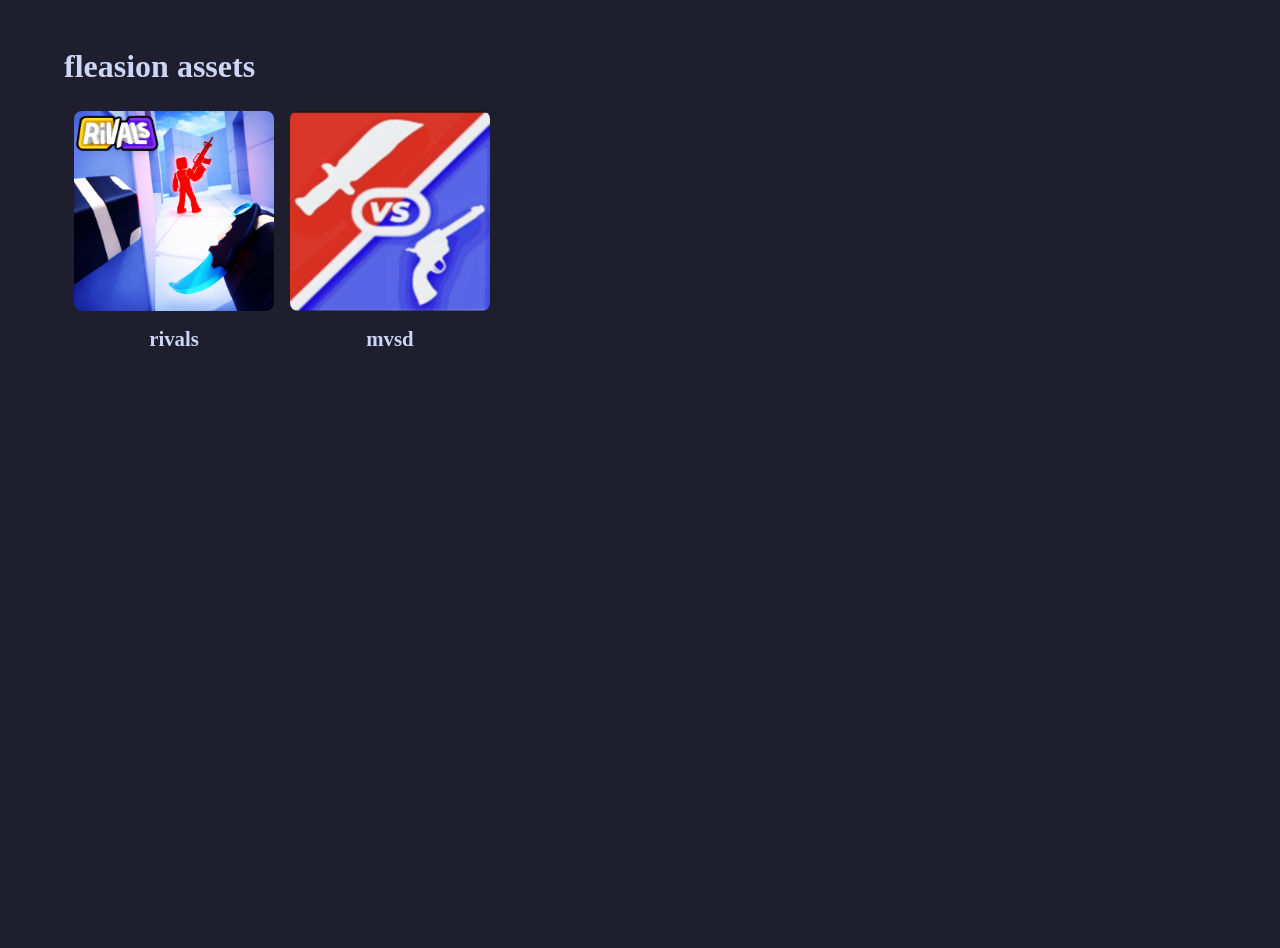
<file: index.html>
<!doctype html>
<html lang="en">
  <head data-path="/">
    <meta charset="UTF-8" />
    <meta
      name="viewport"
      content="width=device-width, initial-scale=1.0" />
    <title>/</title>
    <link rel="stylesheet" href="global.css" />
    <link rel="prefetch" href="/rivals/index.html" />
  </head>
  <body>
    <div class="content">
      <div class="header">
        <span class="header">fleasion assets</span>
      </div>

      <div class="container">
        <div class="item">
          <img src="assets/rivals-icon.png" class="icon" />
          <span class="label">rivals</span>
        </div>
        <div class="item">
          <img src="assets/mvsd-icon.png" class="icon" />
          <span class="label">mvsd</span>
        </div>
      </div>
    </div>

    <script src="navigation.js"></script>
  </body>
</html>
</file>
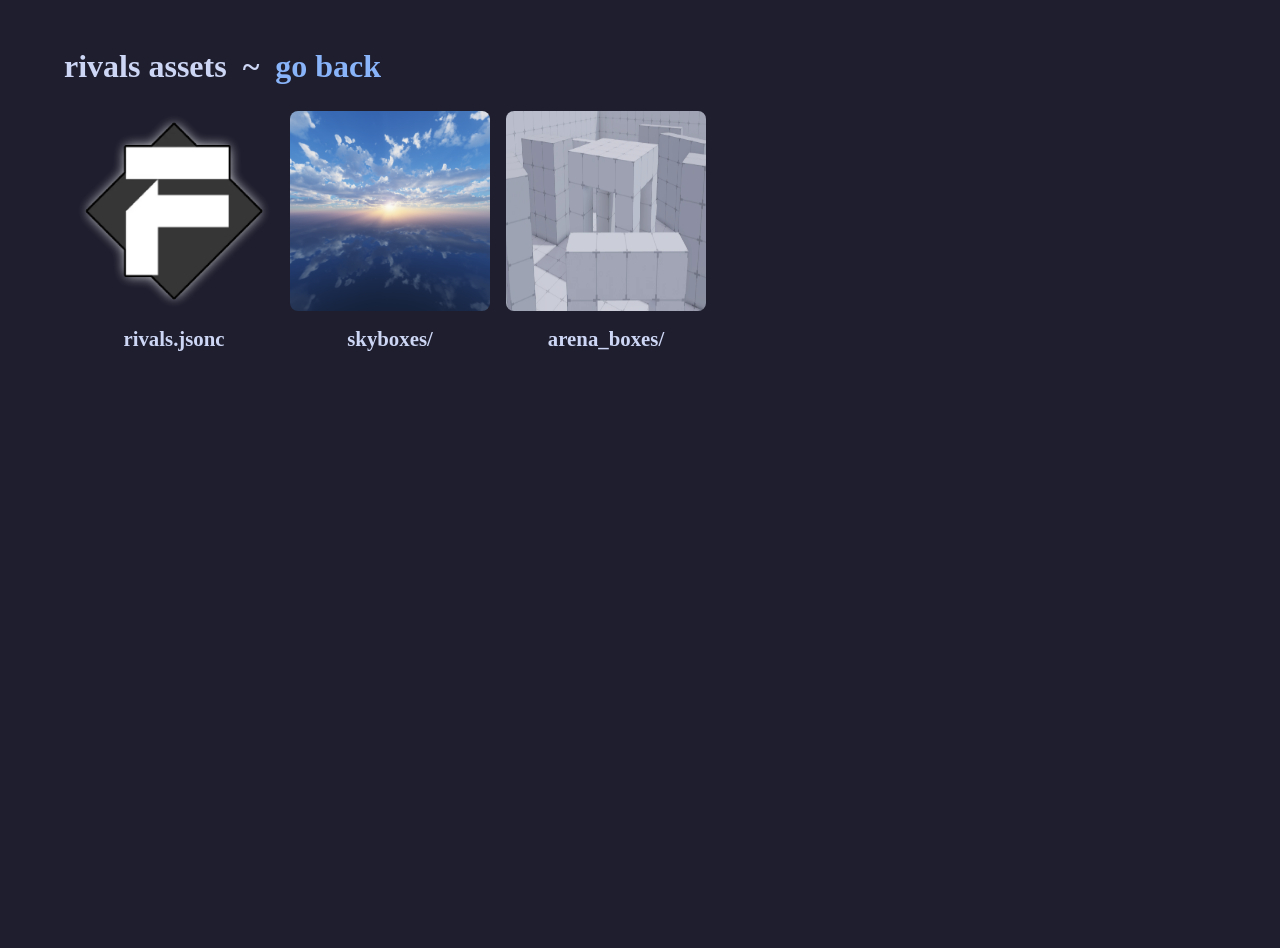
<file: rivals/index.html>
<!doctype html>
<html lang="en">
  <head data-path="/rivals/">
    <meta charset="UTF-8" />
    <meta
      name="viewport"
      content="width=device-width, initial-scale=1.0" />
    <title>/rivals/</title>
    <link rel="stylesheet" href="/global.css" />
    <link rel="prefetch" href="skyboxes/index.html" />
  </head>
  <body>
    <div class="content">
      <div class="header">
        <span class="header">rivals assets</span>
        <a href="..">go back</a>
      </div>
      <div class="container">
        <div class="item">
          <img src="/assets/fleasion-icon.png" class="icon" />
          <span class="label">rivals.jsonc</span>
        </div>
        <div class="item">
          <img src="/assets/skybox-icon.png" class="icon" />
          <span class="label">skyboxes/</span>
        </div>
        <div class="item">
          <img src="/assets/arena-icon.png" class="icon" />
          <span class="label">arena_boxes/</span>
        </div>
      </div>
    </div>

    <script src="/navigation.js"></script>
  </body>
</html>
</file>
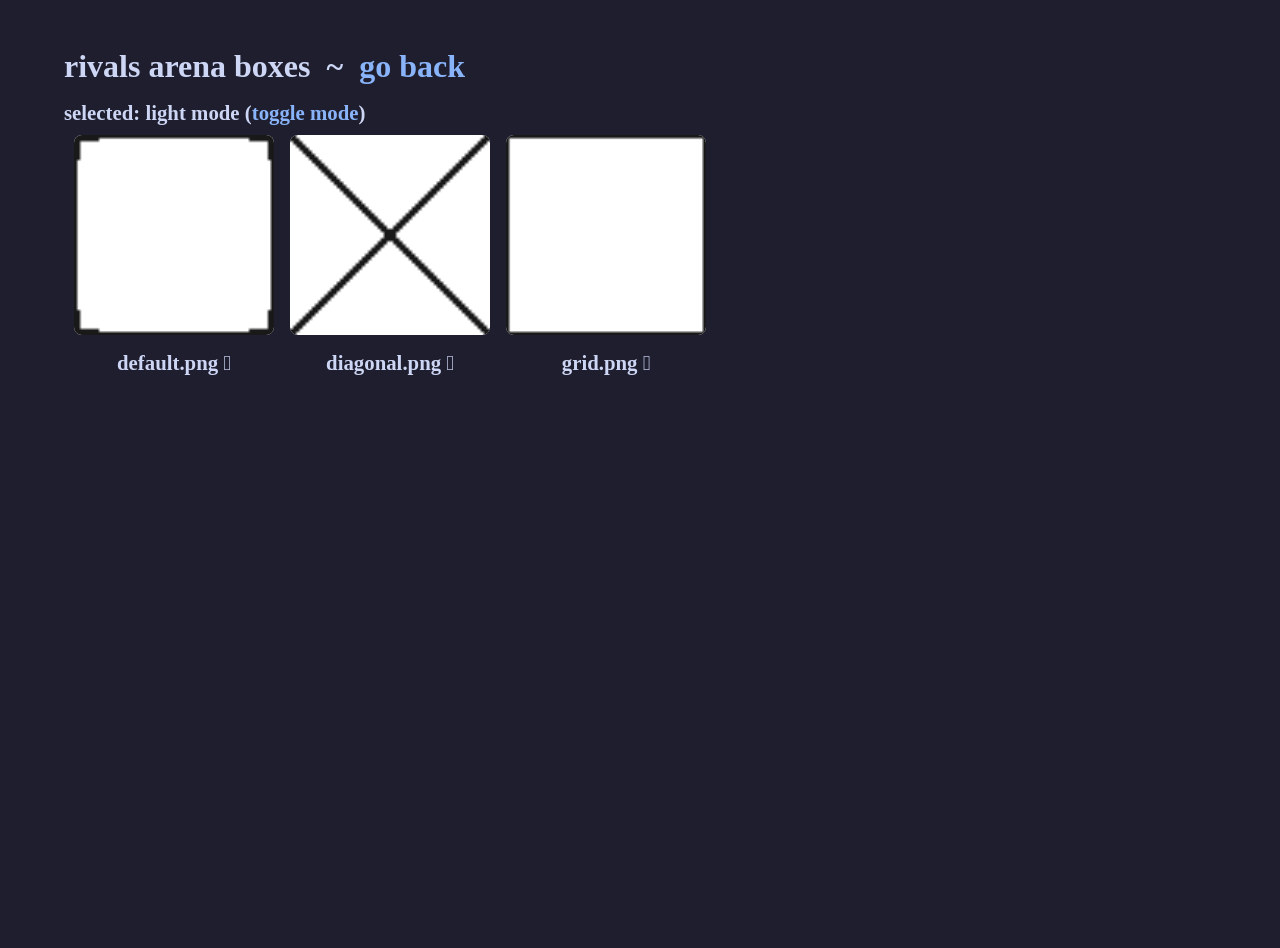
<file: rivals/arena_boxes/index.html>
<!doctype html>
<html lang="en">
  <head>
    <meta charset="UTF-8" />
    <meta
      name="viewport"
      content="width=device-width, initial-scale=1.0" />
    <title>/rivals/arena_boxes/</title>
    <link rel="stylesheet" href="/global.css" />
    <style>
      .mode {
        display: flex;
        flex-direction: row;
      }
    </style>
  </head>
  <body>
    <div class="content">
      <div class="header">
        <span class="header">rivals arena boxes</span>
        <a href="..">go back</a>
      </div>
      <div class="mode">
        <span class="label modeLabel">selected: light mode (</span>
        <a href="?mode=dark" class="button modeLink">toggle mode</a>
        <span class="label">)</span>
      </div>
      <div class="container"></div>
    </div>

    <script>
      const boxes = ['default.png', 'diagonal.png', 'grid.png'];
      const target = document.querySelector('.container');
      
      const mode = (location.search.match(/mode=([^&]*)/) ?? ['', 'light'])[1];

      document.querySelector('.modeLabel').textContent =
        `selected: ${mode} mode (`;
      document.querySelector('.modeLink').href =
        `?mode=${mode === 'light' ? 'dark' : 'light'}`;

      boxes.forEach(box => {
        let t;

        const div = document.createElement('div');
        div.classList.add('item');

        const img = document.createElement('img');
        img.classList.add('icon');
        img.src = `${mode}/${box}`;
        img.style.background = 'white';

        const span = document.createElement('span');
        span.classList.add('label');
        span.textContent = `${box} `;

        div.appendChild(img);
        div.appendChild(span);
        target.appendChild(div);

        div.addEventListener('click', () => {
          navigator.clipboard.writeText(
            `${location.origin}/rivals/arena_boxes/${mode}/${box}`
          );
          if (t) clearTimeout(t);
          span.textContent = `${box} 󰸞`;
          t = setTimeout(() => {
            span.textContent = `${box} `;
          }, 1000);
        });
      });
    </script>
  </body>
</html>
</file>
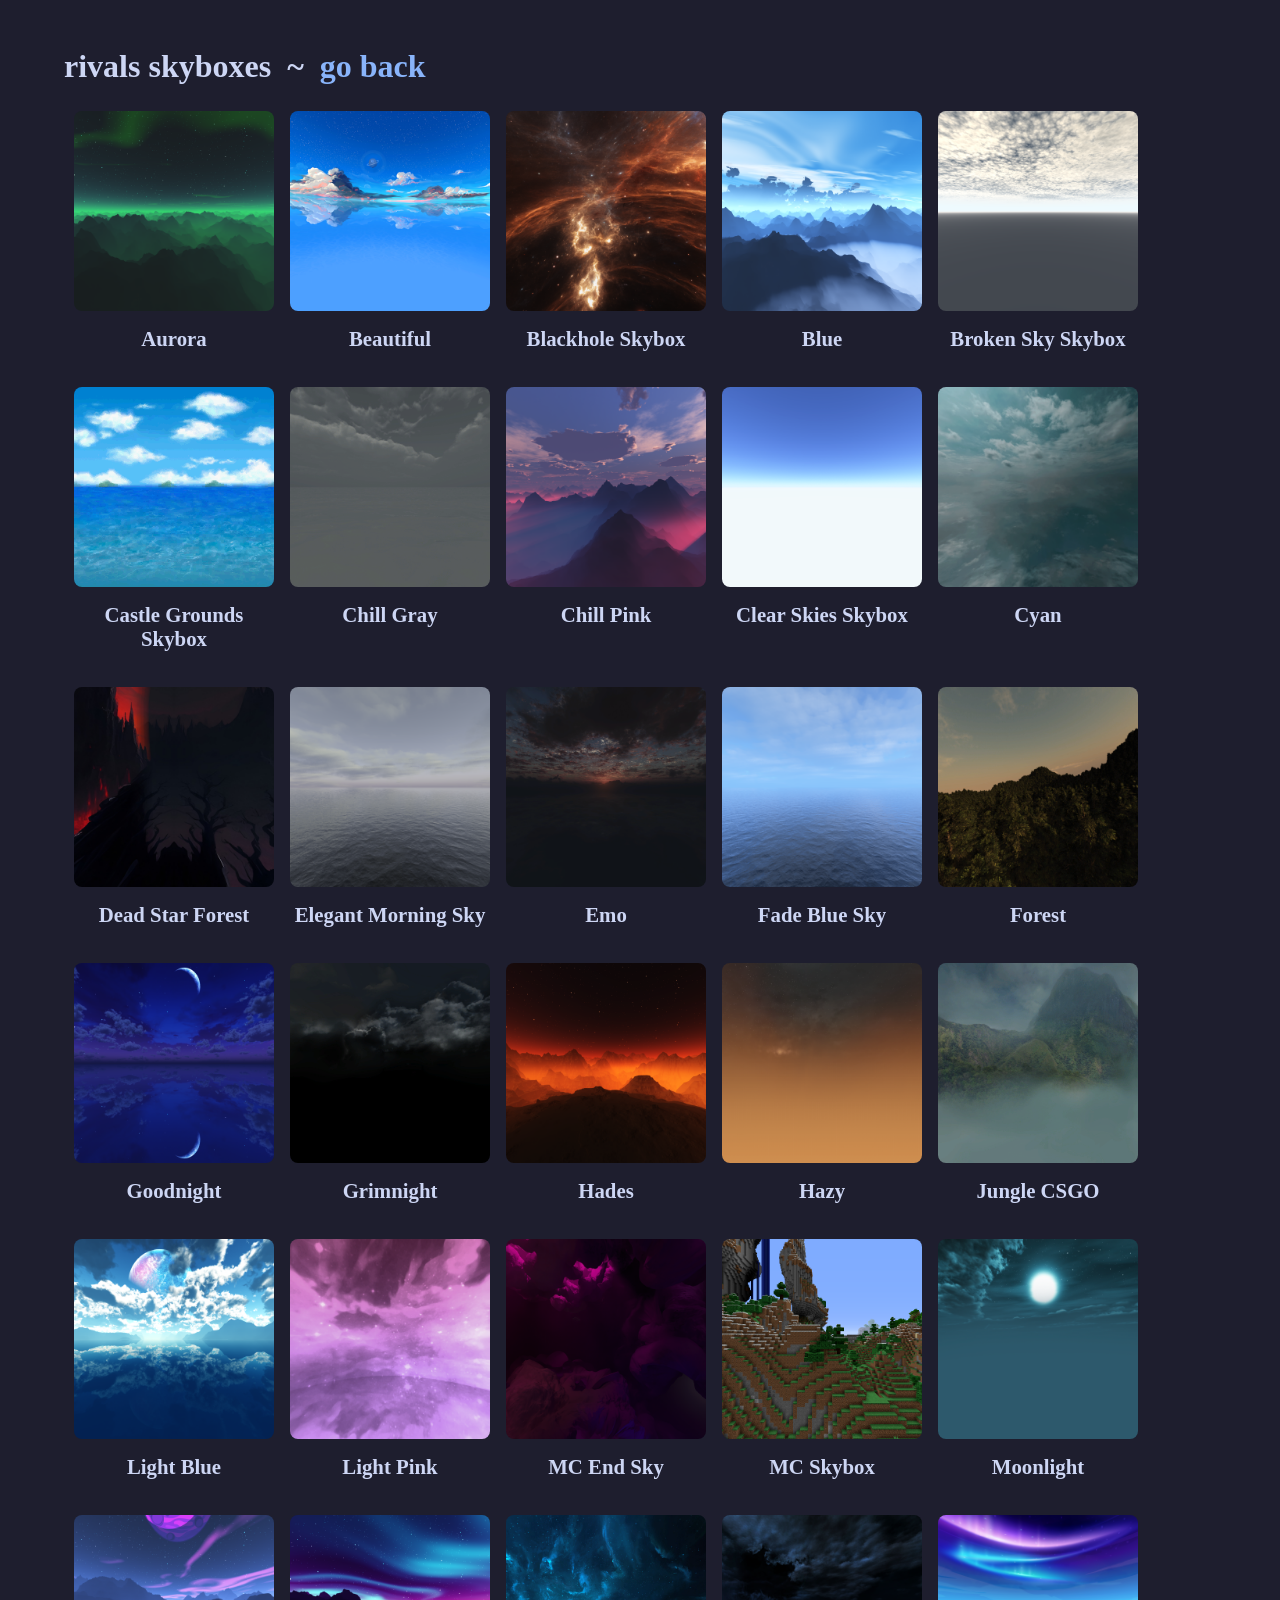
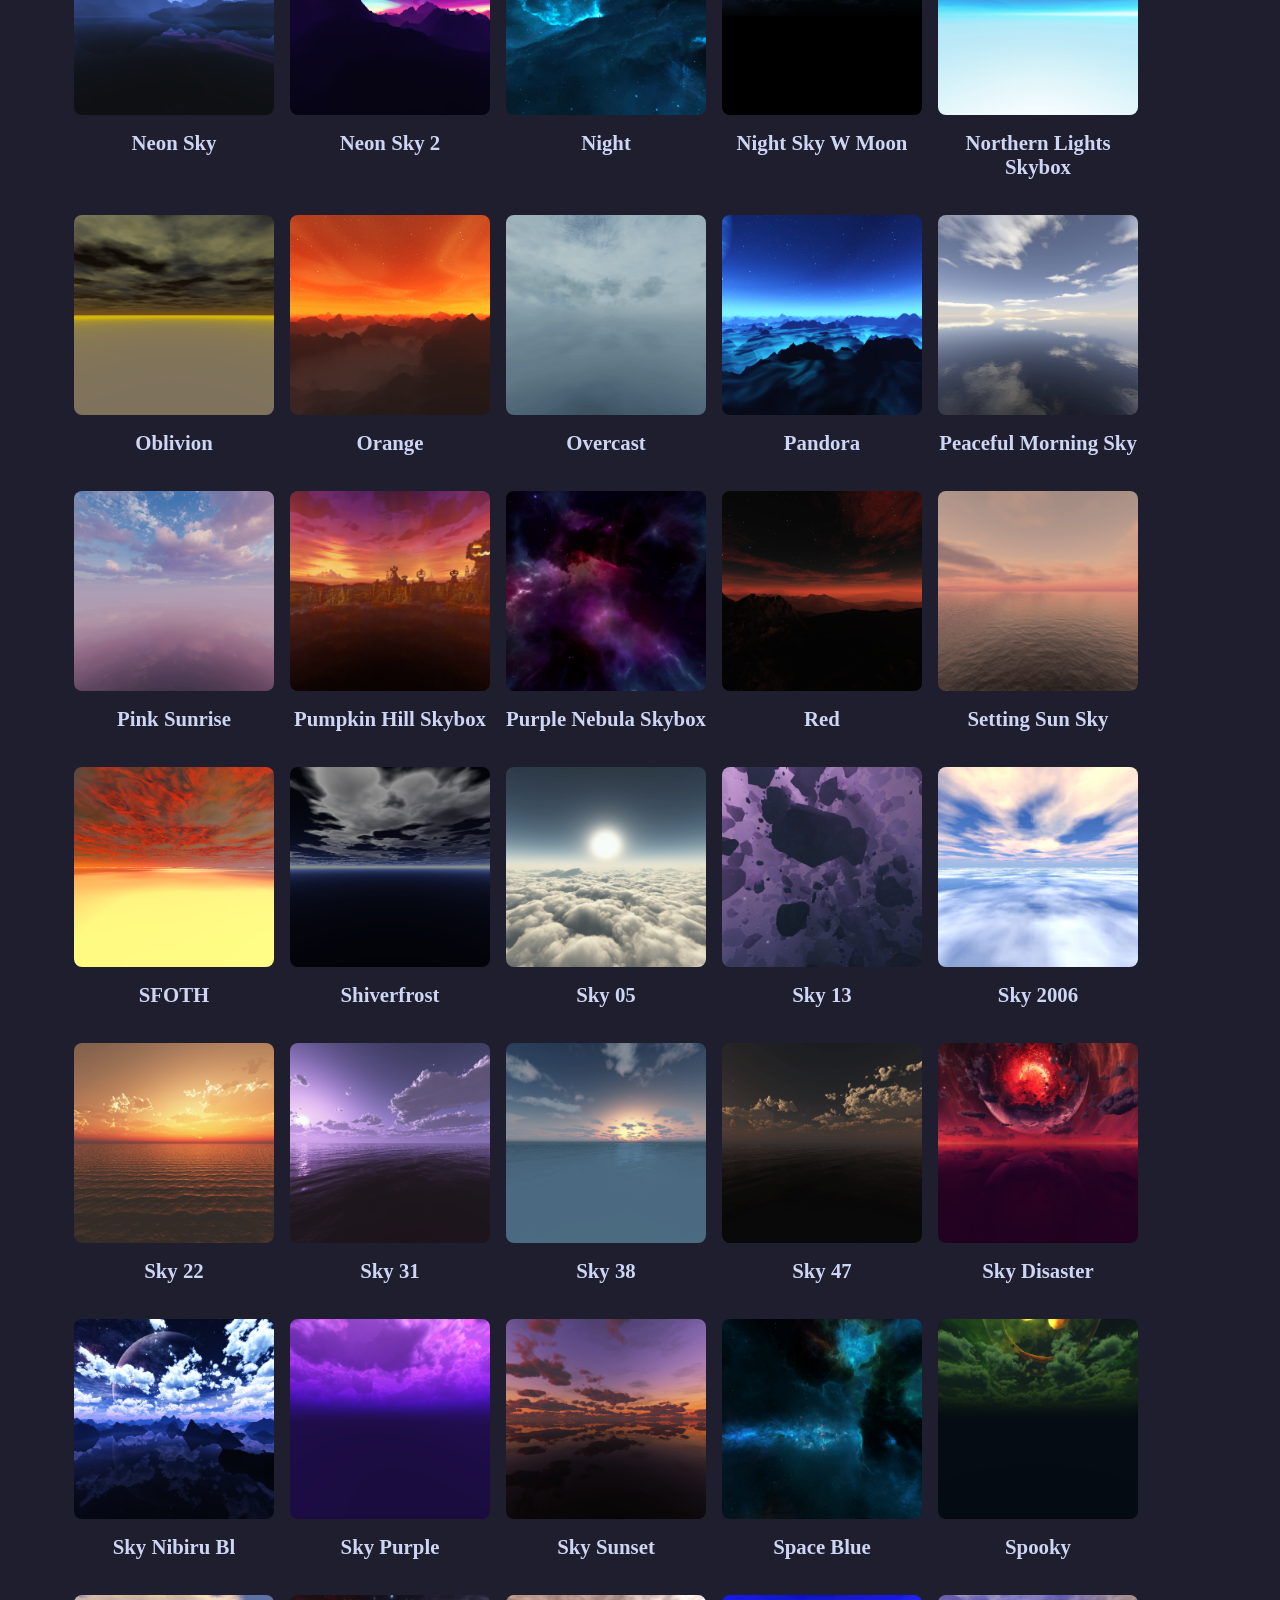
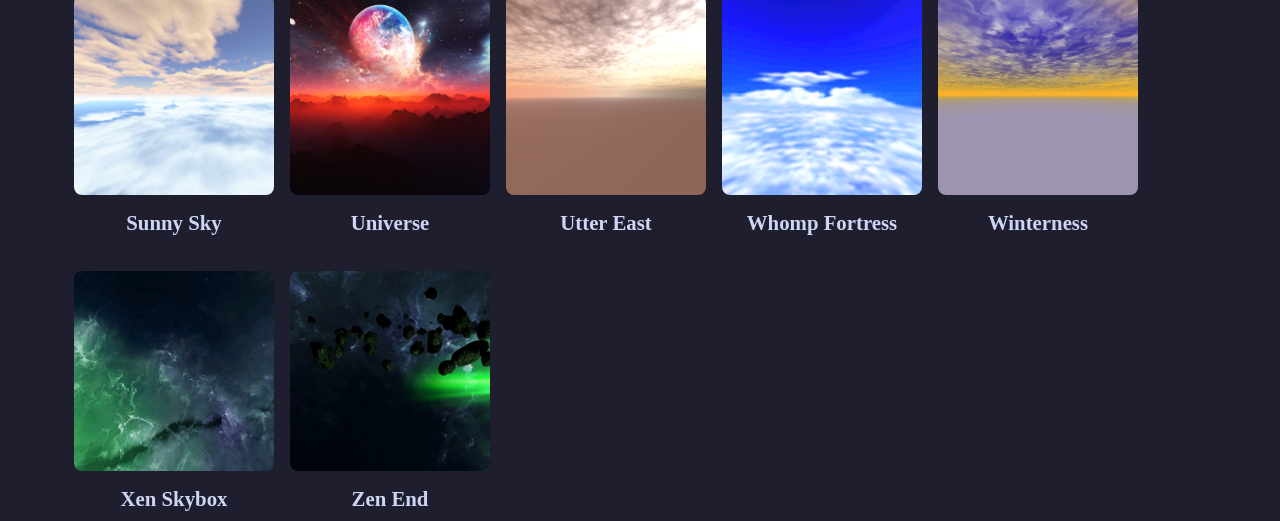
<file: rivals/skyboxes/index.html>
<!doctype html>
<html lang="en">
  <head data-path="/rivals/skyboxes/">
    <meta charset="UTF-8" />
    <meta
      name="viewport"
      content="width=device-width, initial-scale=1.0" />
    <title>/rivals/skyboxes/</title>
    <link rel="stylesheet" href="/global.css" />
  </head>
  <body>
    <div class="content">
      <div class="header">
        <span class="header">rivals skyboxes</span>
        <a href="..">go back</a>
      </div>
      <div class="container"></div>
    </div>

    <script>
      /* to easily get skyboxes, put in console:

        const skyboxList = < ls skyboxes >
        console.log('[' + skyboxList.split('\n').map(v => `'${v}',`).join('\n') + ']')
      
        */
      const skyboxes = [
        'Aurora',
        'Beautiful',
        'Blackhole Skybox',
        'Blue',
        'Broken Sky Skybox',
        'Castle Grounds Skybox',
        'Chill Gray',
        'Chill Pink',
        'Clear Skies Skybox',
        'Cyan',
        'Dead Star Forest',
        'Elegant Morning Sky',
        'Emo',
        'Fade Blue Sky',
        'Forest',
        'Goodnight',
        'Grimnight',
        'Hades',
        'Hazy',
        'Jungle CSGO',
        'Light Blue',
        'Light Pink',
        'MC End Sky',
        'MC Skybox',
        'Moonlight',
        'Neon Sky',
        'Neon Sky 2',
        'Night',
        'Night Sky W Moon',
        'Northern Lights Skybox',
        'Oblivion',
        'Orange',
        'Overcast',
        'Pandora',
        'Peaceful Morning Sky',
        'Pink Sunrise',
        'Pumpkin Hill Skybox',
        'Purple Nebula Skybox',
        'Red',
        'Setting Sun Sky',
        'SFOTH',
        'Shiverfrost',
        'Sky 05',
        'Sky 13',
        'Sky 2006',
        'Sky 22',
        'Sky 31',
        'Sky 38',
        'Sky 47',
        'Sky Disaster',
        'Sky Nibiru Bl',
        'Sky Purple',
        'Sky Sunset',
        'Space Blue',
        'Spooky',
        'Sunny Sky',
        'Universe',
        'Utter East',
        'Whomp Fortress',
        'Winterness',
        'Xen Skybox',
        'Zen End',
      ];
      const target = document.querySelector('.container');

      skyboxes.forEach(sky => {
        const div = document.createElement('div');
        div.classList.add('item');
        div.dataset.href = `sky/?name=${sky}`;

        const img = document.createElement('img');
        img.classList.add('icon');
        img.src = `${sky}/sky512_ft.tex`;

        const span = document.createElement('span');
        span.classList.add('label');
        span.textContent = sky;

        div.appendChild(img);
        div.appendChild(span);
        target.appendChild(div);
      });
    </script>

    <script src="/navigation.js"></script>
  </body>
</html>
</file>
<file: global.css>
html,
body {
  margin: 0;
  padding: 0;
  background-color: #1e1e2e;
  width: 100vw;
  height: 100vh;
  // overflow: hidden;
}

div.content {
  display: flex;
  flex-direction: column;
  margin: 3rem 4rem;
}

div.container {
  display: grid;
  grid-template-columns: repeat(auto-fill, 200px);
  gap: 1rem;
  row-gap: 1rem;
}

div.item {
  display: flex;
  flex-direction: column;
  align-items: center;
  width: 200px;
  padding: 10px;
  cursor: pointer;
  border-radius: 8px;

  transition: 200ms ease-in-out all;

  &:hover {
    background-color: #313244;
  }
}

img.icon {
  width: 200px;
  height: 200px;
  margin-bottom: 1rem;
  border-radius: 8px;
}

span,
a {
  color: #cdd6f4;
  font-family: 'JetBrainsMono Nerd Font Propo';
  font-weight: bold;
  text-align: center;
  font-size: 1.3rem;
}

div.header {
  display: flex;
  flex-direction: row;
}

a {
  color: #89b4fa;
  text-decoration: none;
}

.header a {
  font-size: 2rem;

  &::before {
    margin-left: 1rem;
    margin-right: 1rem;
    color: #cdd6f4;

    content: '~';
  }
}

span.header {
  font-size: 2rem;
  margin-bottom: 1rem;
}
</file>
